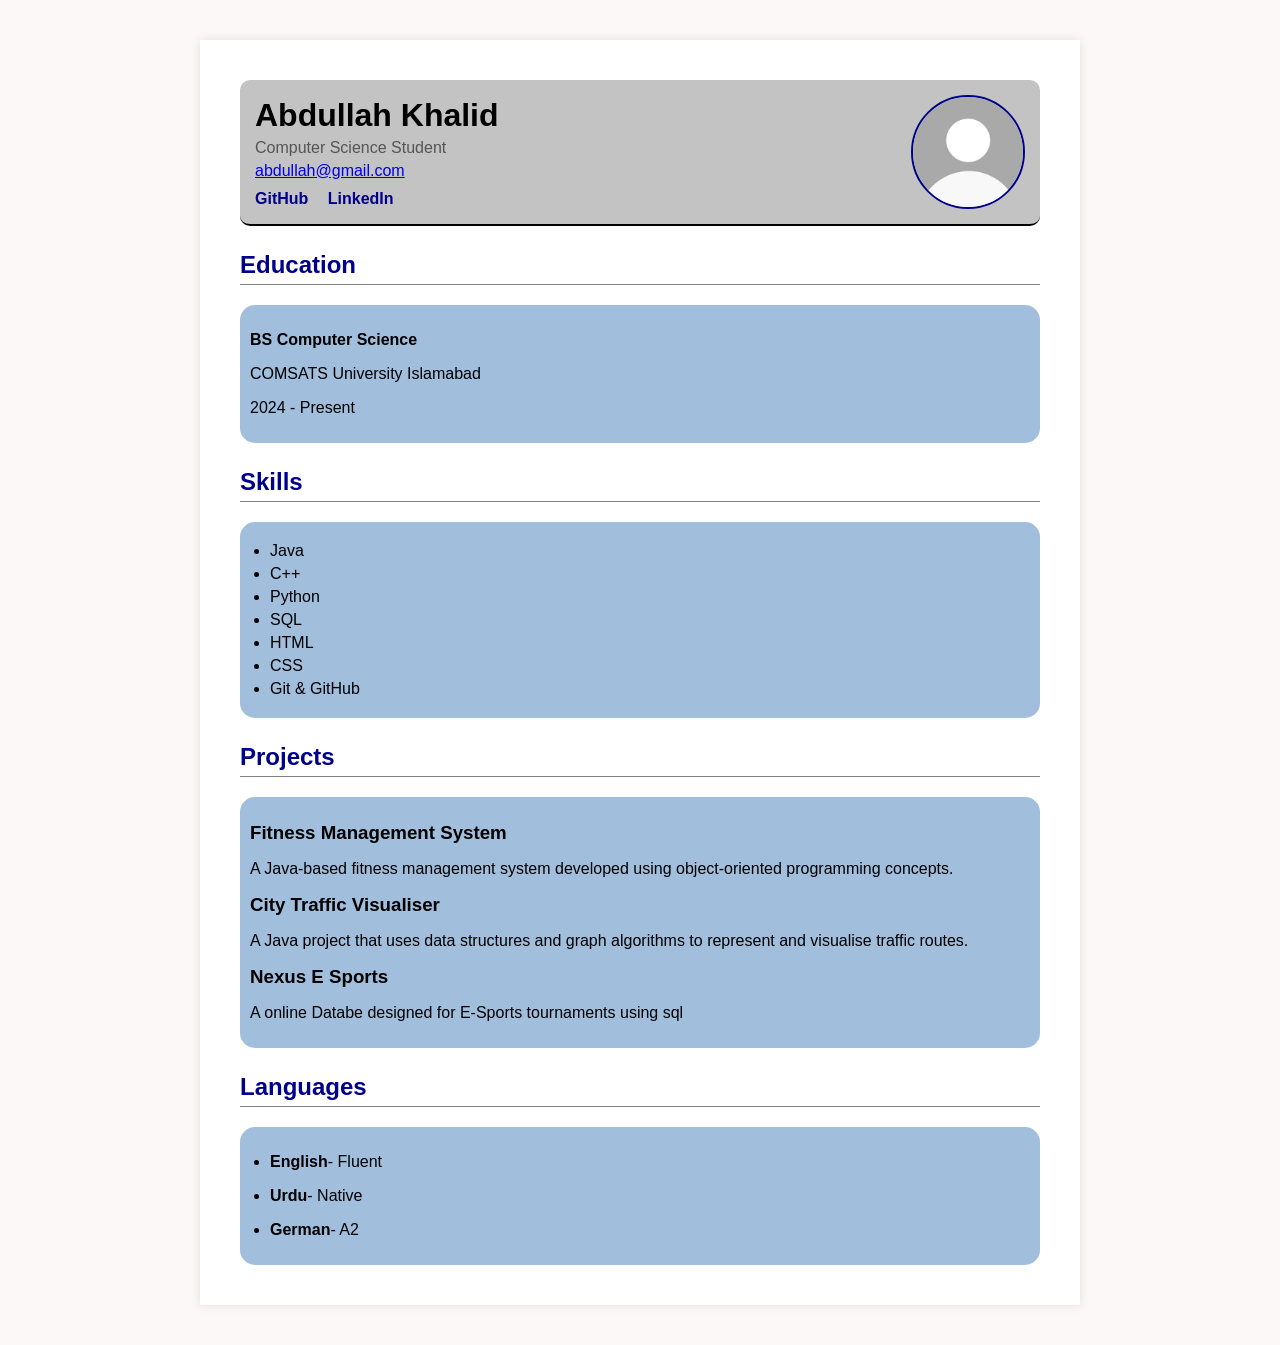
<file: assignemnt-1/index.html>
<!DOCTYPE html>
<html>

<head>
    <title>Abdullah Khalid - CV</title>
    <style>
    
        body {
            font-family: Arial, sans-serif;
            background-color: rgb(252, 248, 248);
            margin: 0;
            padding: 0;
        }

        .cv {
            width: 800px;
            margin: 40px auto;
            padding: 40px;
            background-color: white;
            box-shadow: 0 0 10px rgba(0, 0, 0, 0.1);
        }

        header {
            display: flex;
            justify-content: space-between;
            align-items: center;
            border-bottom: 2px solid black;
            padding-bottom: 20px;
            position: sticky;
            top: 0;
            z-index:999 ;
            background-color: #c3c3c3;
            padding: 15px;
            border-radius: 10px;
        }

        .header-info {
            flex-grow: 1;
        }

        header h1 {
            margin: 0 0 5px 0;
        }

        header p {
            margin: 5px 0;
            color: #555;
        }

        .profile-img {
            width: 110px;
            height: 110px;
            border-radius: 50%;
            object-fit: cover;
            border: 2px solid darkblue;
        }

        
        .links {
            margin-top: 10px;
        }

        .links a {
            color: darkblue;
            text-decoration: none;
            margin-right: 15px;
            font-weight: bold;
            transition: color 0.2s ease, text-decoration 0.2s ease;
        }

        .links a:hover {
            color: #266bb5;
            text-decoration: underline;
        }

        section {
            margin-top: 25px;
        }

        section h2 {
            color: darkblue;
            border-bottom: 1px solid gray;
            padding-bottom: 5px;
            
        }

        ul {
            padding-left: 20px;
            margin: 10px 0;
            
            
        }

        li {
            margin-bottom: 5px;
            
        }

        section h3 {
            margin-top: 15px;
            margin-bottom: 5px;
        }
        .edu{
            background-color: #a1bedd;
            padding: 10px;
            border-radius: 15px;
            position: relative;
            transition: transform 0.3s ease;
            
        }
        .edu:hover{
            transform: translateY(-10px);
        }
        .skills{
            background-color: #a1bedd;
            border-radius: 15px;
            padding: 10px;
            position: relative;
            transition: transform 0.3s ease;
        }
        .skills:hover{
            transform: translateY(-10px);
        }
        .lan{
            background-color: #a1bedd;
            border-radius: 15px;
            padding: 10px;
            position: relative;
            transition: transform 0.3s ease;
        }
        .lan:hover{
            transform: translateY(-10px);
        }
        .projects{
            background-color: #a1bedd;
            padding: 10px;
            border-radius: 15px;
            position: relative;
            transition: transform 0.3s ease;
        }
        .projects:hover{
            transform: translateY(-10px);
        }
        @media (max-width = 786px){

        }
    </style>
</head>

<body>

    <div class="cv">

        <header>
            <div class="header-info">
                <h1>Abdullah Khalid</h1>
                <p>Computer Science Student</p>
                <p><a href="abdullah@gmail.com">abdullah@gmail.com</a></p>
                <div class="links">
                    <a href="https://github.com/abdullahkhalid310" target="_blank">GitHub</a>
                    <a href="https://linkedin.com" target="_blank">LinkedIn</a>
                </div>
            </div>
            
            <img src="images/download.png" alt="Abdullah Khalid Profile Picture" class="profile-img">
        </header>

        <section>
            <h2>Education</h2>
            <div class = "edu">
                <p><strong>BS Computer Science</strong></p>
                <p>COMSATS University Islamabad</p>
                <p>2024 - Present</p>
            </div>
        </section>

        <section>
            <h2>Skills</h2>
            <div class = "skills">
            <ul>
                <li>Java</li>
                <li>C++</li>
                <li>Python</li>
                <li>SQL</li>
                <li>HTML</li>
                <li>CSS</li>
                <li>Git & GitHub</li>
            </ul>
        </div>
        </section>

        <section>
            <h2>Projects</h2>
            <div class ="projects">
            <h3>Fitness Management System</h3>
            <p>A Java-based fitness management system developed using object-oriented programming concepts.</p>
            
            <h3>City Traffic Visualiser</h3>
            <p>A Java project that uses data structures and graph algorithms to represent and visualise traffic routes.</p>

            <h3>Nexus E Sports </h3>
            <p>A online Databe designed for E-Sports tournaments using sql</p>
            </div>
            
        </section>
        <section>
                <h2>
                    Languages
                </h2>
                <div class = "lan">
                <ul>
                <li><p><b>English</b>- Fluent</p></li>
                <li><p><b>Urdu</b>- Native</p></li>
                <li><p><b>German</b>- A2</p></li>
                </ul>
                </div>
        </section>

    </div>

</body>

</html>
</file>
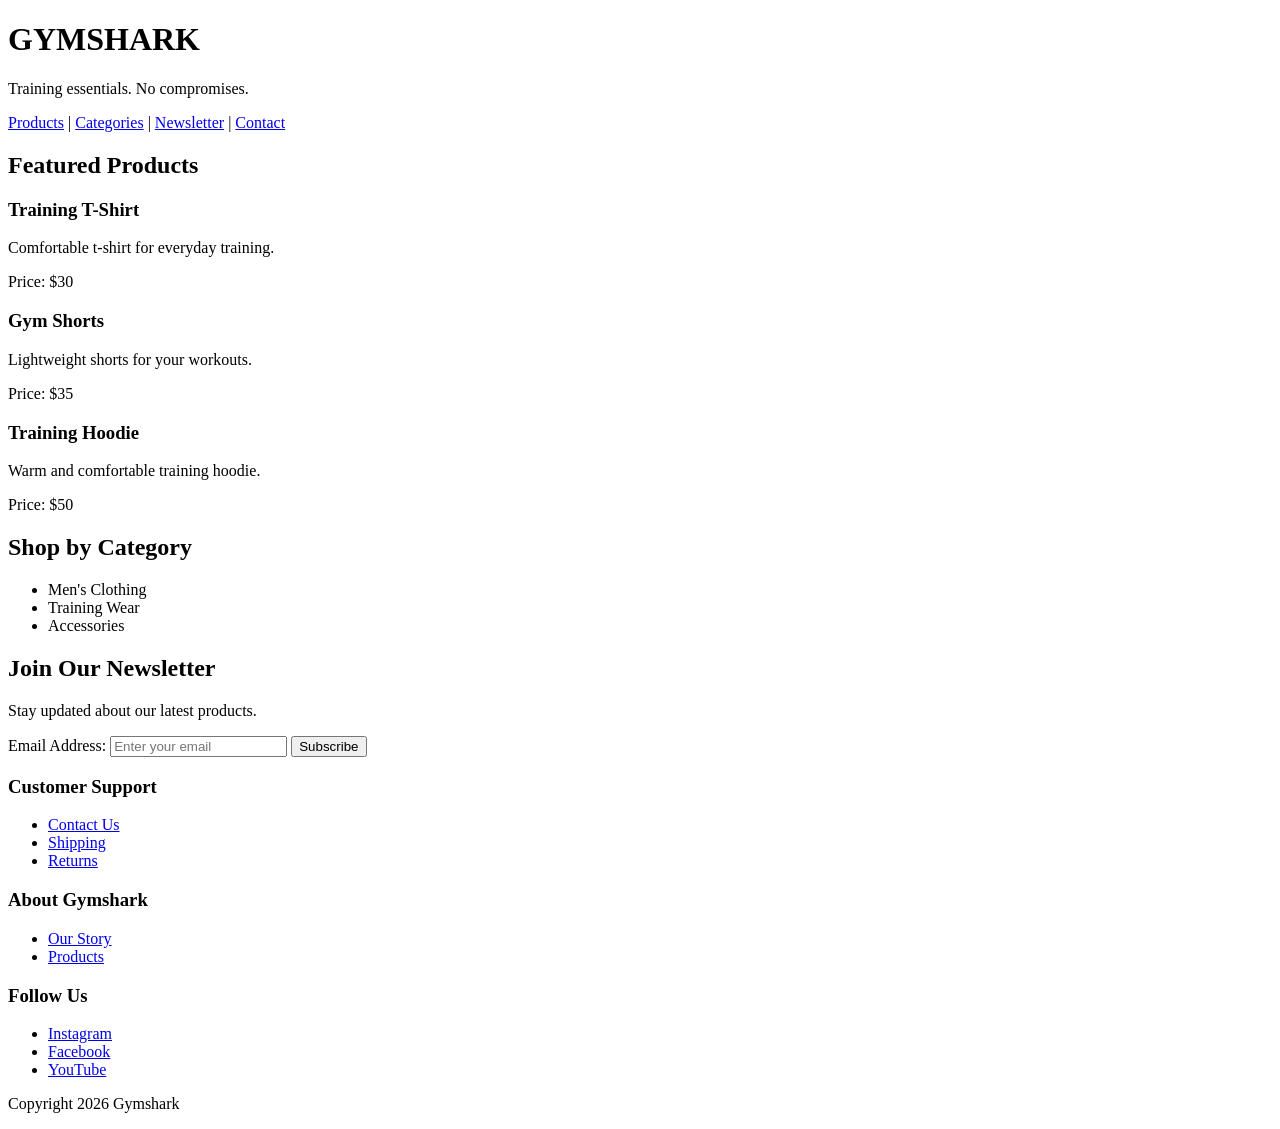
<file: Lab-1/index.html>
<!DOCTYPE html>
<html lang="en">
<head>
    <meta charset="UTF-8">
    <meta name="viewport" content="width=device-width, initial-scale=1.0">
    <title>Gymshark Store</title>
</head>
<body>

    <header>
        <h1>GYMSHARK</h1>
        <p>Training essentials. No compromises.</p>

        <nav>
            <a href="#products">Products</a> |
            <a href="#categories">Categories</a> |
            <a href="#newsletter">Newsletter</a> |
            <a href="#footer">Contact</a>
        </nav>
    </header>

    <main>
        <section id="products">
            <h2>Featured Products</h2>

            <article>
                <h3>Training T-Shirt</h3>
                <p>Comfortable t-shirt for everyday training.</p>
                <p>Price: $30</p>
            </article>

            <article>
                <h3>Gym Shorts</h3>
                <p>Lightweight shorts for your workouts.</p>
                <p>Price: $35</p>
            </article>

            <article>
                <h3>Training Hoodie</h3>
                <p>Warm and comfortable training hoodie.</p>
                <p>Price: $50</p>
            </article>
        </section>

        <section id="categories">
            <h2>Shop by Category</h2>
            <ul>
                <li>Men's Clothing</li>
                <li>Training Wear</li>
                <li>Accessories</li>
            </ul>
        </section>

        <section id="newsletter">
            <h2>Join Our Newsletter</h2>
            <p>Stay updated about our latest products.</p>

            <form>
                <label for="email">Email Address:</label>
                <input type="email" id="email" name="email"
                       placeholder="Enter your email">
                <button type="submit">Subscribe</button>
            </form>
        </section>
    </main>

    <footer id="footer">
        <section>
            <h3>Customer Support</h3>
            <ul>
                <li><a href="#footer">Contact Us</a></li>
                <li><a href="#footer">Shipping</a></li>
                <li><a href="#footer">Returns</a></li>
            </ul>
        </section>

        <section>
            <h3>About Gymshark</h3>
            <ul>
                <li><a href="#footer">Our Story</a></li>
                <li><a href="#products">Products</a></li>
            </ul>
        </section>

        <section>
            <h3>Follow Us</h3>
            <ul>
                <li><a href="https://www.instagram.com/gymshark/">Instagram</a></li>
                <li><a href="#footer">Facebook</a></li>
                <li><a href="#footer">YouTube</a></li>
            </ul>
        </section>

        <p>Copyright 2026 Gymshark</p>
    </footer>

</body>
</html>
</file>
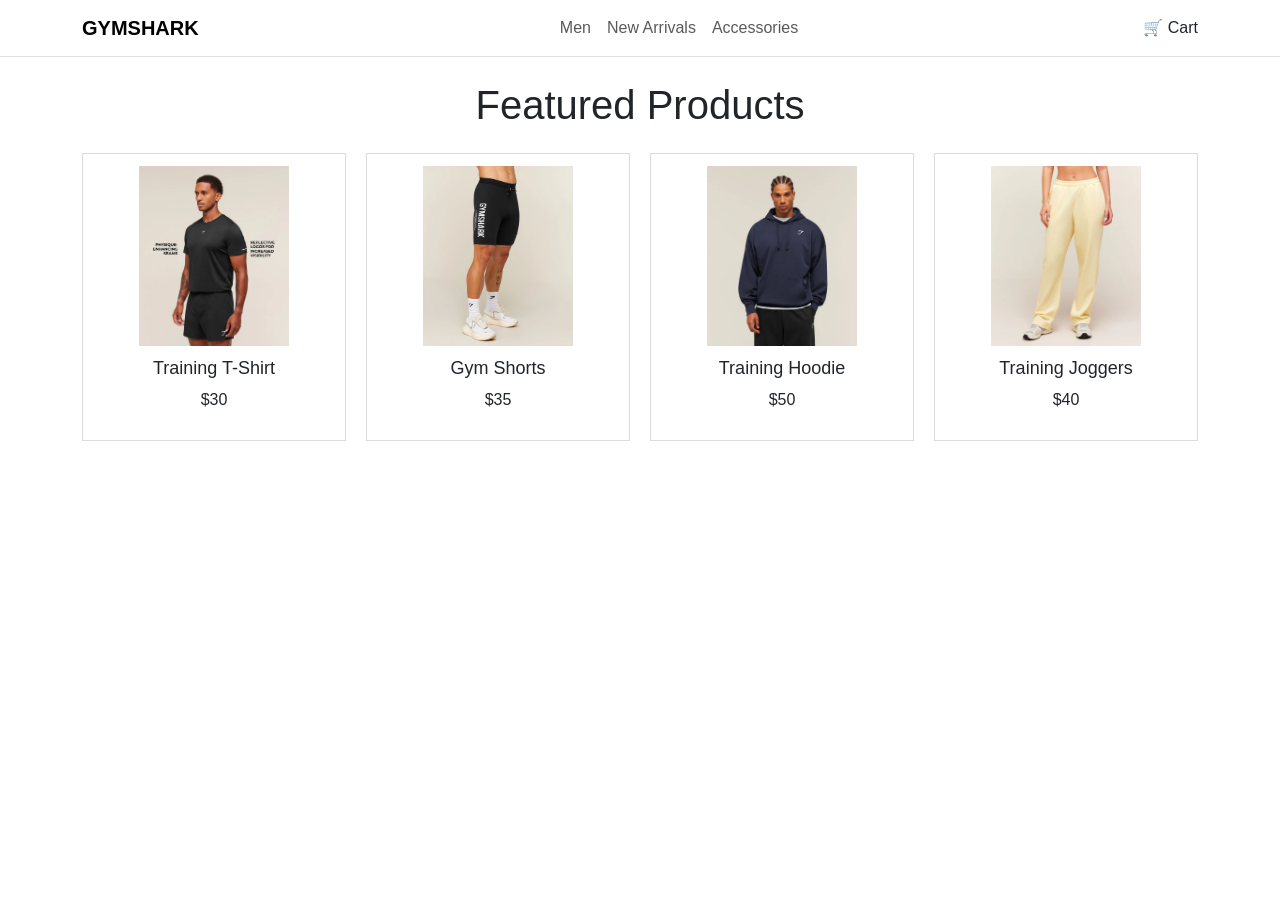
<file: Lab-2/index.html>
<!DOCTYPE html>
<html lang="en">
<head>
    <meta charset="UTF-8">
    <meta name="viewport" content="width=device-width, initial-scale=1.0">
    <title>Gymshark - Lab 2</title>

    <link href="https://cdn.jsdelivr.net/npm/bootstrap@5.3.8/dist/css/bootstrap.min.css"
          rel="stylesheet">

    <link rel="stylesheet" href="style.css">
</head>
<body>

    <nav class="navbar navbar-expand-md bg-white border-bottom">
        <div class="container">
            <a class="navbar-brand fw-bold" href="#">GYMSHARK</a>

            <button class="navbar-toggler" type="button"
                    data-bs-toggle="collapse"
                    data-bs-target="#navbarLinks"
                    aria-controls="navbarLinks"
                    aria-expanded="false"
                    aria-label="Toggle navigation">
                <span class="navbar-toggler-icon"></span>
            </button>

            <div class="collapse navbar-collapse" id="navbarLinks">
                <ul class="navbar-nav mx-auto">
                    <li class="nav-item">
                        <a class="nav-link" href="#">Men</a>
                    </li>
                    <li class="nav-item">
                        <a class="nav-link" href="#">New Arrivals</a>
                    </li>
                    <li class="nav-item">
                        <a class="nav-link" href="#">Accessories</a>
                    </li>
                </ul>

                <a class="nav-link" href="#">🛒 Cart</a>
            </div>
        </div>
    </nav>

    <main class="container my-4">
        <h1 class="text-center mb-4">Featured Products</h1>

        <div class="product-grid">
            <div class="product-card">
                <div class="product-image"><img src="images/c2product6.webp" alt="t shirt"></div>
                <h3>Training T-Shirt</h3>
                <p>$30</p>
            </div>

            <div class="product-card">
                <div class="product-image"><img src="images/product2.webp" alt="shorts"></div>
                <h3>Gym Shorts</h3>
                <p>$35</p>
            </div>

            <div class="product-card">
                <div class="product-image"><img src="images/product6.webp" alt="hoodie"></div>
                <h3>Training Hoodie</h3>
                <p>$50</p>
            </div>

            <div class="product-card">
                <div class="product-image"><img src="images/product7.webp" alt="joggers"></div>
                <h3>Training Joggers</h3>
                <p>$40</p>
            </div>
        </div>
    </main>

    <script src="https://cdn.jsdelivr.net/npm/bootstrap@5.3.8/dist/js/bootstrap.bundle.min.js"></script>
</body>
</html>
</file>
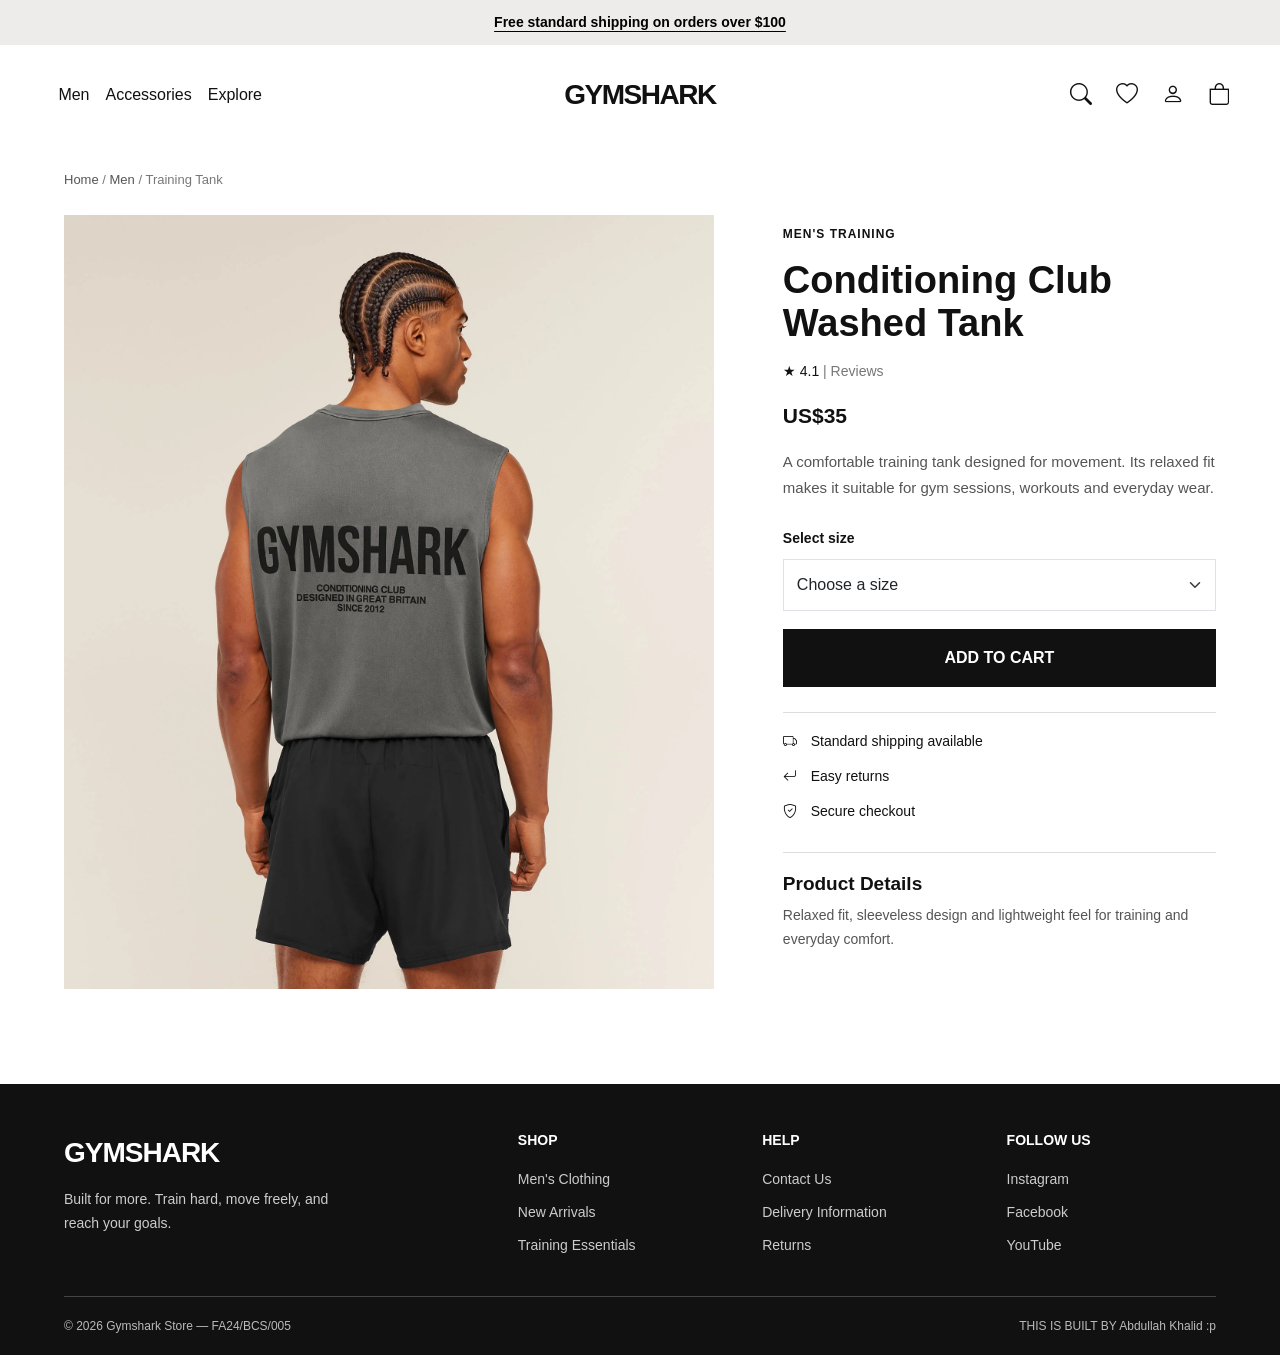
<file: assignment-2/product.html>
<!DOCTYPE html>
<html lang="en">
<head>
    <meta charset="UTF-8">
    <meta name="viewport" content="width=device-width, initial-scale=1.0">
    <title>Training Tank | Gymshark</title>
    <link rel="icon" type="image/png" href="images/logo.png">
    <link href="https://cdn.jsdelivr.net/npm/bootstrap@5.3.8/dist/css/bootstrap.min.css" rel="stylesheet">
    <link rel="stylesheet" href="https://cdn.jsdelivr.net/npm/bootstrap-icons@1.13.1/font/bootstrap-icons.min.css">
    <link rel="stylesheet" href="css/style.css">
</head>
<body>

    <div class="announcement-bar">
        <a href="index.html#products">Free standard shipping on orders over $100</a>
    </div>

    <nav class="navbar navbar-expand-lg store-navbar">
        <div class="container-fluid navbar-layout">
            <button class="navbar-toggler menu-toggle" type="button"
                    data-bs-toggle="collapse" data-bs-target="#mainNavbar"
                    aria-controls="mainNavbar" aria-expanded="false"
                    aria-label="Toggle navigation">
                <span class="navbar-toggler-icon"></span>
            </button>

            <div class="collapse navbar-collapse nav-links" id="mainNavbar">
                <ul class="navbar-nav">
                    <li class="nav-item"><a class="nav-link" href="index.html#products">Men</a></li>
                    <li class="nav-item"><a class="nav-link" href="index.html#products">Accessories</a></li>
                    <li class="nav-item"><a class="nav-link" href="index.html#footer">Explore</a></li>
                </ul>
            </div>

            <a class="navbar-brand store-logo" href="index.html">GYMSHARK</a>

            <div class="nav-icons">
                <a href="index.html#products" aria-label="Search"><i class="bi bi-search"></i></a>
                <a href="index.html#products" aria-label="Wishlist"><i class="bi bi-heart"></i></a>
                <a href="index.html#footer" aria-label="Account"><i class="bi bi-person"></i></a>
                <a href="product.html" aria-label="Shopping bag"><i class="bi bi-bag"></i></a>
            </div>
        </div>
    </nav>

    <main class="product-detail">
        <div class="product-breadcrumb">
            <a href="index.html">Home</a> / <a href="index.html#products">Men</a> / Training Tank
        </div>

        <div class="detail-layout">
            <div class="detail-image">
                <img src="images/product1.webp"
                     alt="Conditioning Club Washed Training Tank">
            </div>

            <div class="detail-info">
                <p class="detail-label">MEN'S TRAINING</p>
                <h1>Conditioning Club Washed Tank</h1>
                <p class="detail-rating">★ 4.1 <span> |  Reviews</span></p>
                <p class="detail-price">US$35</p>
                <p class="detail-description">
                    A comfortable training tank designed for movement.
                    Its relaxed fit makes it suitable for gym sessions,
                    workouts and everyday wear.
                </p>

                <div class="detail-option">
                    <label for="size">Select size</label>
                    <select id="size" class="form-select">
                        <option value="">Choose a size</option>
                        <option>XS</option>
                        <option>S</option>
                        <option>M</option>
                        <option>L</option>
                        <option>XL</option>
                        <option>XXL</option>
                    </select>
                </div>

                <button type="button" class="detail-cart-button">ADD TO CART</button>

                <div class="detail-benefits">
                    <p><i class="bi bi-truck"></i> Standard shipping available</p>
                    <p><i class="bi bi-arrow-return-left"></i> Easy returns</p>
                    <p><i class="bi bi-shield-check"></i> Secure checkout</p>
                </div>

                <div class="detail-description-block">
                    <h2>Product Details</h2>
                    <p>Relaxed fit, sleeveless design and lightweight feel for training and everyday comfort.</p>
                </div>
            </div>
        </div>
    </main>

    <footer class="site-footer" id="footer">
        <div class="footer-top">
            <div class="footer-brand">
                <a href="index.html" class="footer-logo">GYMSHARK</a>
                <p>Built for more. Train hard, move freely, and reach your goals.</p>
            </div>

            <div class="footer-column">
                <h3>SHOP</h3>
                <a href="index.html#products">Men's Clothing</a>
                <a href="index.html#products">New Arrivals</a>
                <a href="index.html#products">Training Essentials</a>
            </div>

            <div class="footer-column">
                <h3>HELP</h3>
                <a href="#footer">Contact Us</a>
                <a href="#footer">Delivery Information</a>
                <a href="#footer">Returns</a>
            </div>

            <div class="footer-column">
                <h3>FOLLOW US</h3>
                <a href="https://www.instagram.com/gymshark/" target="_blank" rel="noopener noreferrer">Instagram</a>
                <a href="https://www.facebook.com/Gymshark/" target="_blank" rel="noopener noreferrer">Facebook</a>
                <a href="https://www.youtube.com/user/GymSharkTV" target="_blank" rel="noopener noreferrer">YouTube</a>
            </div>
        </div>

        <div class="footer-bottom">
            <span>© 2026 Gymshark Store — FA24/BCS/005</span>
            <span>THIS IS BUILT BY Abdullah Khalid :p</span>
        </div>
    </footer>

    <script src="https://cdn.jsdelivr.net/npm/bootstrap@5.3.8/dist/js/bootstrap.bundle.min.js"></script>
    <script src="js/script.js"></script>
</body>
</html>
</file>
<file: Lab-2/style.css>
body {
    font-family: Arial, sans-serif;
    margin: 0;
}

.product-grid {
    display: grid;
    grid-template-columns: repeat(4, 1fr);
    gap: 20px;
}

.product-card {
    border: 1px solid #ddd;
    padding: 12px;
    text-align: center;
}

.product-image {
    width: 100%;
    height: 180px;
    margin-bottom: 12px;
}

.product-image img {
    width: 100%;
    height: 100%;
    object-fit: contain;
    display: block;
}

.product-card h3 {
    font-size: 18px;
}


@media (max-width: 991px) {
    .product-grid {
        grid-template-columns: repeat(2, 1fr);
    }
}


@media (max-width: 575px) {
    .product-grid {
        grid-template-columns: 1fr;
    }
}

/* Mega-menu positioning */
.store-navbar {
    position: sticky;
    top: 0;
    z-index: 2000;
    background-color: white;
}

.category-mega {
    position: static;
}

/* Desktop trigger */
.category-trigger {
    display: block;
    padding: 8px;
    color: #111;
    text-decoration: none;
}

/* Hidden desktop panel */
.mega-panel {
    display: none;
    position: absolute;
    top: 100%;
    left: 0;
    width: 100%;
    padding: 30px 5%;
    background: white;
    box-shadow: 0 8px 15px rgba(0, 0, 0, 0.15);
    grid-template-columns: repeat(4, minmax(0, 1fr));
    gap: 30px;
    z-index: 2001;
}

/* Open on hover or keyboard focus */
.category-mega:hover .mega-panel,
.category-mega:focus-within .mega-panel {
    display: grid;
}

.mega-column h3 {
    font-size: 16px;
    font-weight: bold;
    margin-bottom: 15px;
}

.mega-column ul,
.mobile-category-menu ul {
    list-style: none;
    padding: 0;
    margin: 0;
}

.mega-column li {
    margin-bottom: 10px;
}

.mega-column a,
.mobile-category-menu a {
    color: #333;
    text-decoration: none;
}

.mega-column a:hover,
.mobile-category-menu a:hover {
    text-decoration: underline;
}

/* Mobile accordion hidden on desktop */
.mobile-category-menu {
    display: none;
}

/* Match Bootstrap navbar-expand-lg */
@media (min-width: 992px) {
    .mobile-category-menu {
        display: none;
    }
}

/* Inside the collapsed hamburger menu */
@media (max-width: 991.98px) {
    .category-mega {
        display: none;
    }

    .mobile-category-menu {
        display: block;
        width: 100%;
    }

    .mobile-category-menu details {
        padding: 12px 0;
        border-bottom: 1px solid #ddd;
    }

    .mobile-category-menu summary {
        cursor: pointer;
        font-weight: bold;
    }

    .mobile-category-menu ul {
        padding: 10px 0 0 15px;
    }

    .mobile-category-menu li {
        padding: 6px 0;
    }
}
</file>
<file: assignment-2/css/style.css>
/* General */
* { box-sizing: border-box; }

body {
    margin: 0;
    font-family: Arial, Helvetica, sans-serif;
    color: #111;
}

a { color: inherit; }
img { max-width: 100%; }

/* Announcement bar */
.announcement-bar {
    padding: 12px 10px;
    background: #eeeceb;
    text-align: center;
    font-size: 14px;
    font-weight: 600;
   
}

.announcement-bar a {
    color: #000;
    text-underline-offset: 4px;
}

/* Navbar */


.store-navbar {
    position: relative;
    z-index: 10;
    min-height: 100px;
    padding: 0 3%;
    background: #fff;
}

.navbar-layout {
    position: relative;
    display: flex;
    align-items: center;
    justify-content: space-between;
    min-height: 100px;
}

.nav-links, .nav-icons { flex: 1; }

.store-navbar .nav-link {
    padding: 12px 14px;
    color: #111;
    font-size: 16px;
    font-weight: 500;
}

.store-navbar .nav-link:hover { text-decoration: underline; }

.store-logo {
    position: absolute;
    left: 50%;
    margin: 0;
    transform: translateX(-50%);
    color: #111;
    font-size: 28px;
    font-weight: 900;
    letter-spacing: -1.5px;
}

.nav-icons {
    display: flex;
    align-items: center;
    justify-content: flex-end;
    gap: 24px;
}

.nav-icons a {
    color: #111;
    font-size: 22px;
    line-height: 1;
}

.menu-toggle {
    padding: 5px;
    border: none;
    box-shadow: none !important;
}

/* Hero */
.hero {
    position: relative;
    width: 95%;
    height: 500px;
    overflow: hidden;
    background: #333;
    margin: 0 20px;
    margin-bottom: 20px;
}

.hero-image, .hero-video {
    position: absolute;
    inset: 0;
    display: block;
    width: 100%;
    height: 100%;
    object-fit: cover;
}

.hero-image { object-position: center; }
.hero-video { object-position: center 30%; }

.hero::after {
    position: absolute;
    z-index: 1;
    inset: 0;
    content: "";
    background: linear-gradient(90deg, rgba(0, 0, 0, 0.65), rgba(0, 0, 0, 0.05));
    pointer-events: none;
}

.hero-content {
    position: absolute;
    z-index: 2;
    top: 50%;
    left: 8%;
    max-width: 520px;
    transform: translateY(-50%);
    color: #fff;
}

.hero-content h1 {
    margin-bottom: 10px;
    font-size: clamp(35px, 5vw, 40px);
    font-weight: 900;
    line-height: 1;
}

.hero-content p {
    margin-bottom: 28px;
    font-size: 15px;
}

.hero-buttons {
    display: flex;
    flex-wrap: wrap;
    gap: 12px;
}

.hero-button {
    display: inline-block;
    padding: 14px 24px;
    background: #ffffff;
    color: #101010;
    text-align: center;
    text-decoration: none;
    font-weight: 700;
    transition: background-color 0.2s;
}
.hero-button2 {
    display: inline-block;
    border-color: #eee;
    border: 1px solid white;
    padding: 14px 24px;
    background: #ffffff00;
    color: #ffffff;
    text-align: center;
    text-decoration: none;
    font-weight: 700;
    transition: background-color 0.2s;
}
.hero-button,.hero-button2:hover {
    background: #ddd;
    color: #111;
}

/* Product carousel */
.hybrid-section { padding: 45px 3.4%;margin-bottom: 30px; }

.hybrid-heading {
    display: flex;
    align-items: center;
    justify-content: space-between;
    margin-bottom: 30px;
}

.hybrid-title {
    display: flex;
    align-items: baseline;
    gap: 24px;
}

.hybrid-title h2 {
    margin: 0;
    font-size: 27px;
    font-weight: 800;
}

.hybrid-title a {
    color: #777;
    font-size: 16px;
    font-weight: 600;
    text-decoration: underline;
}

.carousel-container { position: relative; }

.hybrid-products {
    display: grid;
    grid-auto-flow: column;
    grid-auto-columns: calc((100% - 60px) / 4);
    gap: 20px;
    overflow-x: auto;
    scroll-behavior: smooth;
    scroll-snap-type: x mandatory;
    scrollbar-width: none;
}

.hybrid-products::-webkit-scrollbar { display: none; }

.product-card {
    min-width: 0;
    scroll-snap-align: start;
}

.left-arrow, .right-arrow {
    position: absolute;
    top: 50%;
    z-index: 3;
    transform: translateY(-50%);
}

.left-arrow { left: -15px; }
.right-arrow { right: -15px; }

/* Product cards */
.product-link {
    display: block;
    color: inherit;
    text-decoration: none;
}

.product-image {
    position: relative;
    overflow: hidden;
    background: #eee;
}

.product-image img {
    display: block;
    width: 100%;
    aspect-ratio: 4 / 5;
    object-fit: cover;
    transition: transform 0.3s;
}

.product-link:hover .product-image img { transform: scale(1.03); }

.product-badge {
    position: absolute;
    bottom: 10px;
    left: 10px;
    padding: 7px 10px;
    background: #fff;
    color: #111;
    font-size: 11px;
    font-weight: 700;
}

.product-info { padding-top: 12px; }

.product-name {
    display: flex;
    align-items: flex-start;
    justify-content: space-between;
    gap: 8px;
    font-size: 14px;
    line-height: 1.45;
}

.product-name span:last-child { white-space: nowrap; }

.product-info p {
    margin: 6px 0 14px;
    color: #777;
    font-size: 13px;
    line-height: 1.5;
}

.product-info strong {
    font-size: 15px;
    font-weight: 700;
}
/* Trending section*/

.trending-section {
    padding: 35px 3%;
}

.trending-section h2 {
    font-size: 28px;
    font-weight: 700;
    margin-bottom: 24px;
}

.trending-grid {
    display: grid;
    grid-template-columns: repeat(4, 1fr);
    gap: 7px;
}

.trending-card img {
    width: 100%;
    height: 400px;
    object-fit: cover;
    display: block;
}

.trending-card h3 {
    font-size: 20px;
    margin-top: 25px;
    margin-bottom: 10px;
}

.trending-card p {
    font-size: 18px;
    font-weight: 500;
    color: #777b80;
    line-height: 1.5;
    margin: 0;
}

@media (max-width: 768px) {
    .trending-grid {
        grid-template-columns: repeat(2, 1fr);
        gap: 20px 10px;
    }

    .trending-card img {
        height: 350px;
    }

    .trending-section h2 {
        font-size: 23px;
    }

    .trending-card h3 {
        font-size: 17px;
        margin-top: 12px;
    }

    .trending-card p {
        font-size: 14px;
    }
}


/* Footer */
.site-footer {
    margin-top: 35px;
    padding: 48px 5% 20px;
    background: #111;
    color: #fff;
}

.footer-top {
    display: grid;
    grid-template-columns: 2fr 1fr 1fr 1fr;
    gap: 35px;
    padding-bottom: 40px;
}

.footer-logo {
    display: inline-block;
    margin-bottom: 14px;
    color: #fff;
    font-size: 28px;
    font-weight: 900;
    letter-spacing: -1px;
    text-decoration: none;
}

.footer-brand p {
    max-width: 300px;
    color: #ccc;
    font-size: 14px;
    line-height: 1.7;
}

.footer-column {
    display: flex;
    flex-direction: column;
    align-items: flex-start;
    gap: 12px;
}

.footer-column h3 {
    margin: 0 0 8px;
    font-size: 14px;
    font-weight: 800;
}

.footer-column a {
    color: #ccc;
    font-size: 14px;
    text-decoration: none;
}

.footer-column a:hover {
    color: #fff;
    text-decoration: underline;
}

.footer-bottom {
    display: flex;
    justify-content: space-between;
    gap: 15px;
    padding-top: 20px;
    border-top: 1px solid #444;
    color: #bbb;
    font-size: 12px;
}

/* Product detail page */
.product-detail {
    max-width: 1400px;
    margin: 0 auto;
    padding: 25px 5% 60px;
    margin-bottom: 30px;
}

.product-breadcrumb {
    margin-bottom: 25px;
    color: #777;
    font-size: 13px;
}

.product-breadcrumb a {
    color: #555;
    text-decoration: none;
}

.product-breadcrumb a:hover { text-decoration: underline; }

.detail-layout {
    display: grid;
    grid-template-columns: minmax(0, 1.2fr) minmax(300px, 0.8fr);
    align-items: start;
    gap: 6%;
}

.detail-image img {
    display: block;
    width: 100%;
    height: auto;
    background: #eee;
}

.detail-info { padding-top: 10px; }

.detail-label {
    font-size: 12px;
    font-weight: 700;
    letter-spacing: 1px;
}

.detail-info h1 {
    margin: 12px 0;
    font-size: clamp(27px, 3vw, 38px);
    font-weight: 800;
    line-height: 1.15;
}

.detail-rating {
    margin: 15px 0;
    font-size: 14px;
}

.detail-rating span { color: #777; }

.detail-price {
    margin: 18px 0;
    font-size: 21px;
    font-weight: 700;
}

.detail-description {
    color: #555;
    font-size: 15px;
    line-height: 1.7;
}

.detail-option { margin-top: 28px; }

.detail-option label {
    display: block;
    margin-bottom: 10px;
    font-size: 14px;
    font-weight: 700;
}

.detail-option select {
    padding: 13px;
    border-radius: 0;
}

.detail-cart-button {
    width: 100%;
    margin-top: 18px;
    padding: 16px;
    border: 1px solid #111;
    background: #111;
    color: #fff;
    font-weight: 700;
    cursor: pointer;
}

.detail-cart-button:hover { background: #333; }

.detail-benefits {
    margin-top: 25px;
    padding-top: 18px;
    border-top: 1px solid #ddd;
}

.detail-benefits p {
    margin-bottom: 14px;
    font-size: 14px;
}

.detail-benefits i { margin-right: 10px; }

.detail-description-block {
    margin-top: 30px;
    padding-top: 20px;
    border-top: 1px solid #ddd;
}

.detail-description-block h2 {
    font-size: 19px;
    font-weight: 800;
}

.detail-description-block p {
    color: #555;
    font-size: 14px;
    line-height: 1.7;
}

/* Tablet and smaller desktop */
@media (max-width: 1000px) {
    .footer-top { grid-template-columns: repeat(2, minmax(0, 1fr)); }
}

/* Bootstrap mobile navbar */
@media (max-width: 991.98px) {
    .store-navbar, .navbar-layout { min-height: 75px; }
    .navbar-layout { flex-wrap: nowrap; }
    .menu-toggle { flex: 0 0 auto; }
    .store-logo { font-size: 23px; }

    .nav-icons {
        flex: 0 0 auto;
        gap: 15px;
    }

    .nav-icons a { font-size: 20px; }

    .nav-icons a:nth-child(2),
    .nav-icons a:nth-child(3) { display: none; }

    .nav-links {
        position: absolute;
        top: 100%;
        left: -3.2%;
        width: 106.4%;
        padding: 12px 20px;
        border-top: 1px solid #eee;
        background: #fff;
    }

    .store-navbar .nav-link { padding: 12px 8px; }
    .hybrid-products { grid-auto-columns: calc((100% - 20px) / 2); }

    .detail-layout {
        grid-template-columns: 1fr;
        gap: 30px;
    }

    .detail-info { padding-top: 0; }
    .product-detail { padding: 20px 4% 40px; }
}

/* Mobile */
@media (max-width: 768px) {
    .hero { height: 480px; }

    .hero-content {
        right: 6%;
        left: 6%;
    }

    .hero-content p { font-size: 16px; }
    .hybrid-section { padding: 35px 4%; }

    .product-name {
        flex-direction: column;
        font-size: 13px;
    }

    .product-info p {
        margin-bottom: 10px;
        font-size: 12px;
    }

    .product-info strong { font-size: 14px; }
}

/* Small mobile */
@media (max-width: 600px) {
    .hybrid-products {
        grid-auto-columns: 80%;
        gap: 10px;
    }

    .hybrid-title {
        flex-wrap: wrap;
        gap: 8px 14px;
    }

    .hybrid-title h2 { font-size: 21px; }
    .hybrid-title a { font-size: 14px; }

    .footer-top {
        grid-template-columns: repeat(2, minmax(0, 1fr));
        gap: 30px 20px;
    }

    .footer-bottom { flex-direction: column; }
}

/* Very small phones */
@media (max-width: 400px) {
    .hero-buttons {
        flex-direction: column;
        align-items: flex-start;
    }

    .hero-button { padding: 12px 18px; }
    .store-logo { font-size: 19px; }
    .nav-icons { gap: 10px; }
}
.store-navbar{
    position: sticky;
    top: 0;
    z-index: 1020;
    background-color: white;
}
</file>
